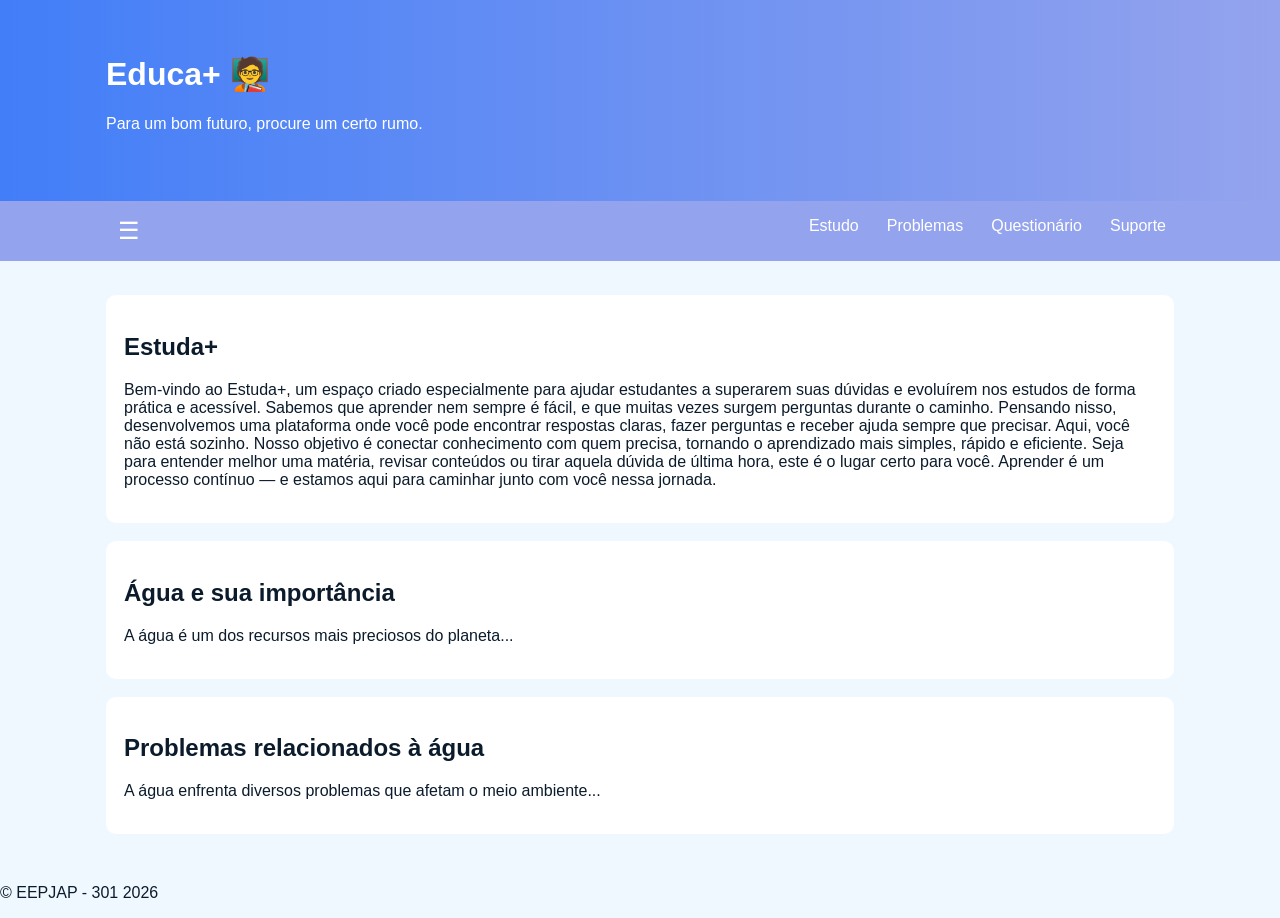
<file: index.html>
<!DOCTYPE html>
<html lang="pt-br">
<head>
    <meta charset="UTF-8">
    <meta name="viewport" content="width=device-width, initial-scale=1.0">
    <title>Educa+</title>

    <!-- Link do CSS -->
    <link rel="stylesheet" href="style.css">
</head>
<body>

<header>
    <div class="container brand">
        <div>
            <h1>Educa+ 🧑‍🏫</h1>
            <p>Para um bom futuro, procure um certo rumo.</p>
        </div>
        <div aria-hidden="true">&nbsp;</div>
    </div>
</header>

<nav>
    <div class="nav-inner">
        <button class="menu-toggle" id="menu-toggle">☰</button>
        <div class="menu" id="main-menu">
            <a href="estudos.html">Estudo</a>
            <a href="problemas.html">Problemas</a>
            <a href="questionarios.html">Questionário</a>
            <a href="suporte.html">Suporte</a>
        </div>
    </div>
</nav>

<main class="container">
    <section>
        <h2>Estuda+</h2>
        <p>Bem-vindo ao Estuda+, um espaço criado especialmente para ajudar estudantes a superarem suas dúvidas e evoluírem nos estudos de forma prática e acessível. Sabemos que aprender nem sempre é fácil, e que muitas vezes surgem perguntas durante o caminho. Pensando nisso, desenvolvemos uma plataforma onde você pode encontrar respostas claras, fazer perguntas e receber ajuda sempre que precisar. Aqui, você não está sozinho. Nosso objetivo é conectar conhecimento com quem precisa, tornando o aprendizado mais simples, rápido e eficiente. Seja para entender melhor uma matéria, revisar conteúdos ou tirar aquela dúvida de última hora, este é o lugar certo para você. Aprender é um processo contínuo — e estamos aqui para caminhar junto com você nessa jornada.</p>
    </section>

    <section>
        <h2>Água e sua importância</h2>
        <p>A água é um dos recursos mais preciosos do planeta...</p>
    </section>

    <section>
        <h2>Problemas relacionados à água</h2>
        <p>A água enfrenta diversos problemas que afetam o meio ambiente...</p>
    </section>
</main>

<footer>
    <p>© EEPJAP - 301 2026</p>
</footer>

<!-- Link do JS -->
<script src="script.js"></script>

</body>
</html>
</file>
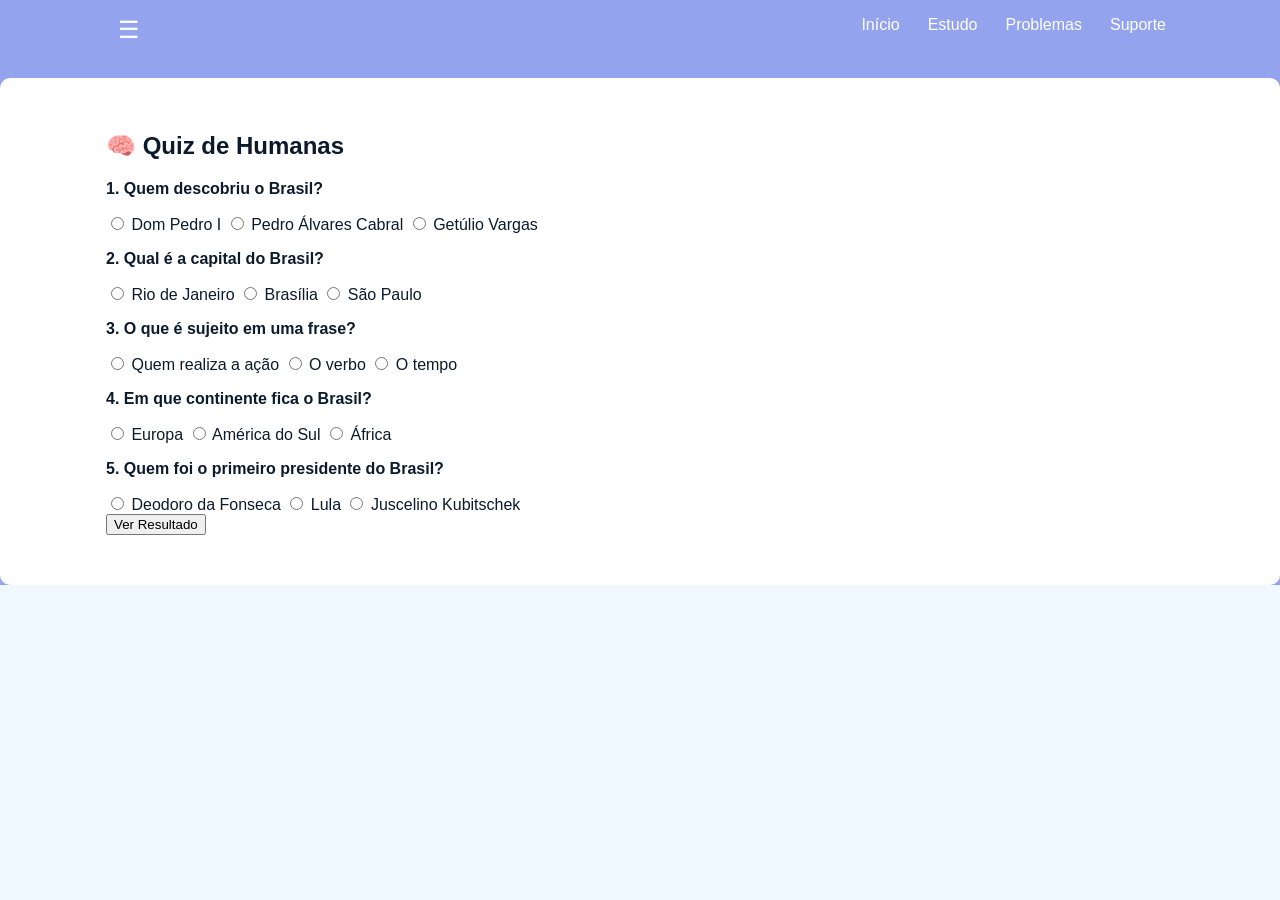
<file: questionarios.html>
<!DOCTYPE html>
<html lang="en">
<head>
    <meta charset="UTF-8">
    <meta name="viewport" content="width=device-width, initial-scale=1.0">
    <title>Questionarios</title>

    <!-- Link do CSS -->
    <link rel="stylesheet" href="style.css">

</head>
<body>
    <nav>
    <div class="nav-inner">
        <button class="menu-toggle" id="menu-toggle">☰</button>
        <div class="menu" id="main-menu">
            <a href="index.html">Início</a>
            <a href="estudos.html">Estudo</a>
            <a href="problemas.html">Problemas</a>
            <a href="suporte.html">Suporte</a>
        </div>
    </div>
     <section id="quiz">
    

<section id="quiz" class="container">

    <h2>🧠 Quiz de Humanas</h2>

    <div class="quiz-card">
        <p><strong>1. Quem descobriu o Brasil?</strong></p>
        <label><input type="radio" name="q1" value="a"> Dom Pedro I</label>
        <label><input type="radio" name="q1" value="b"> Pedro Álvares Cabral</label>
        <label><input type="radio" name="q1" value="c"> Getúlio Vargas</label>
    </div>

    <div class="quiz-card">
        <p><strong>2. Qual é a capital do Brasil?</strong></p>
        <label><input type="radio" name="q2" value="a"> Rio de Janeiro</label>
        <label><input type="radio" name="q2" value="b"> Brasília</label>
        <label><input type="radio" name="q2" value="c"> São Paulo</label>
    </div>

    <div class="quiz-card">
        <p><strong>3. O que é sujeito em uma frase?</strong></p>
        <label><input type="radio" name="q3" value="a"> Quem realiza a ação</label>
        <label><input type="radio" name="q3" value="b"> O verbo</label>
        <label><input type="radio" name="q3" value="c"> O tempo</label>
    </div>

    <div class="quiz-card">
        <p><strong>4. Em que continente fica o Brasil?</strong></p>
        <label><input type="radio" name="q4" value="a"> Europa</label>
        <label><input type="radio" name="q4" value="b"> América do Sul</label>
        <label><input type="radio" name="q4" value="c"> África</label>
    </div>

    <div class="quiz-card">
        <p><strong>5. Quem foi o primeiro presidente do Brasil?</strong></p>
        <label><input type="radio" name="q5" value="a"> Deodoro da Fonseca</label>
        <label><input type="radio" name="q5" value="b"> Lula</label>
        <label><input type="radio" name="q5" value="c"> Juscelino Kubitschek</label>
    </div>

    <button onclick="corrigirQuiz()">Ver Resultado</button>
    <p id="resultado"></p>

</section>
    </div>
</section>
</main>
<script>
function corrigirQuiz() {
    let pontos = 0;

    const respostas = {
        q1: "b",
        q2: "b",
        q3: "a",
        q4: "b",
        q5: "a"
    };

    for (let i = 1; i <= 5; i++) {
        let questao = document.querySelector(`input[name="q${i}"]:checked`);
        if (questao && questao.value === respostas[`q${i}`]) {
            pontos++;
        }
    }

    const resultado = document.getElementById("resultado");

    resultado.innerText = `Você acertou ${pontos} de 5 questões!`;

    if (pontos === 5) {
        resultado.innerText += " 🏆 Excelente!";
    } else if (pontos >= 3) {
        resultado.innerText += " 👍 Bom trabalho!";
    } else {
        resultado.innerText += " 📚 Precisa estudar mais!";
    }
}
</script>
<!-- Link do JS -->
<script src="script.js"></script>

</nav>
</body>
</html>
</file>
<file: style.css>
:root{
    --primary:#427EF8;
    --primary-dark:#94a3ed;
    --bg: aliceblue;
    --card:#ffffff;
    --text:#0b1b2b;
}

*{box-sizing: border-box}

body{
    font-family: Arial, Helvetica, sans-serif;
    background-color: var(--bg);
    margin: 0;
    color: var(--text);
}

.container{
    max-width: 1100px;
    margin: 0 auto;
    padding: 16px;
}

header{
    background: linear-gradient(90deg,var(--primary),var(--primary-dark));
    color: white;
    padding: 18px;
}

nav{
    background-color: var(--primary-dark);
}

.nav-inner{
    max-width:1100px;
    margin:0 auto;
    padding:8px 16px;
    display:flex;
    justify-content:space-between;
}

.menu{
    display:flex;
    gap:12px;
}

.menu a{
    color:white;
    text-decoration:none;
    padding:8px;
}

.menu-toggle{
    background-color: var(--primary-dark);
    border: none;
    color: white;
    font-size: 1.5rem;
    cursor: pointer;
    padding: 8px 12px;
    border-radius: 6px;
}

section{
    background:white;
    padding:18px;
    margin:18px 0;
    border-radius:10px;
}

/* Responsivo */
@media (max-width:700px){
    .menu{
        display:none;
        flex-direction:column;
    }

    .menu.active{
        display:flex;
    }
}
</file>
